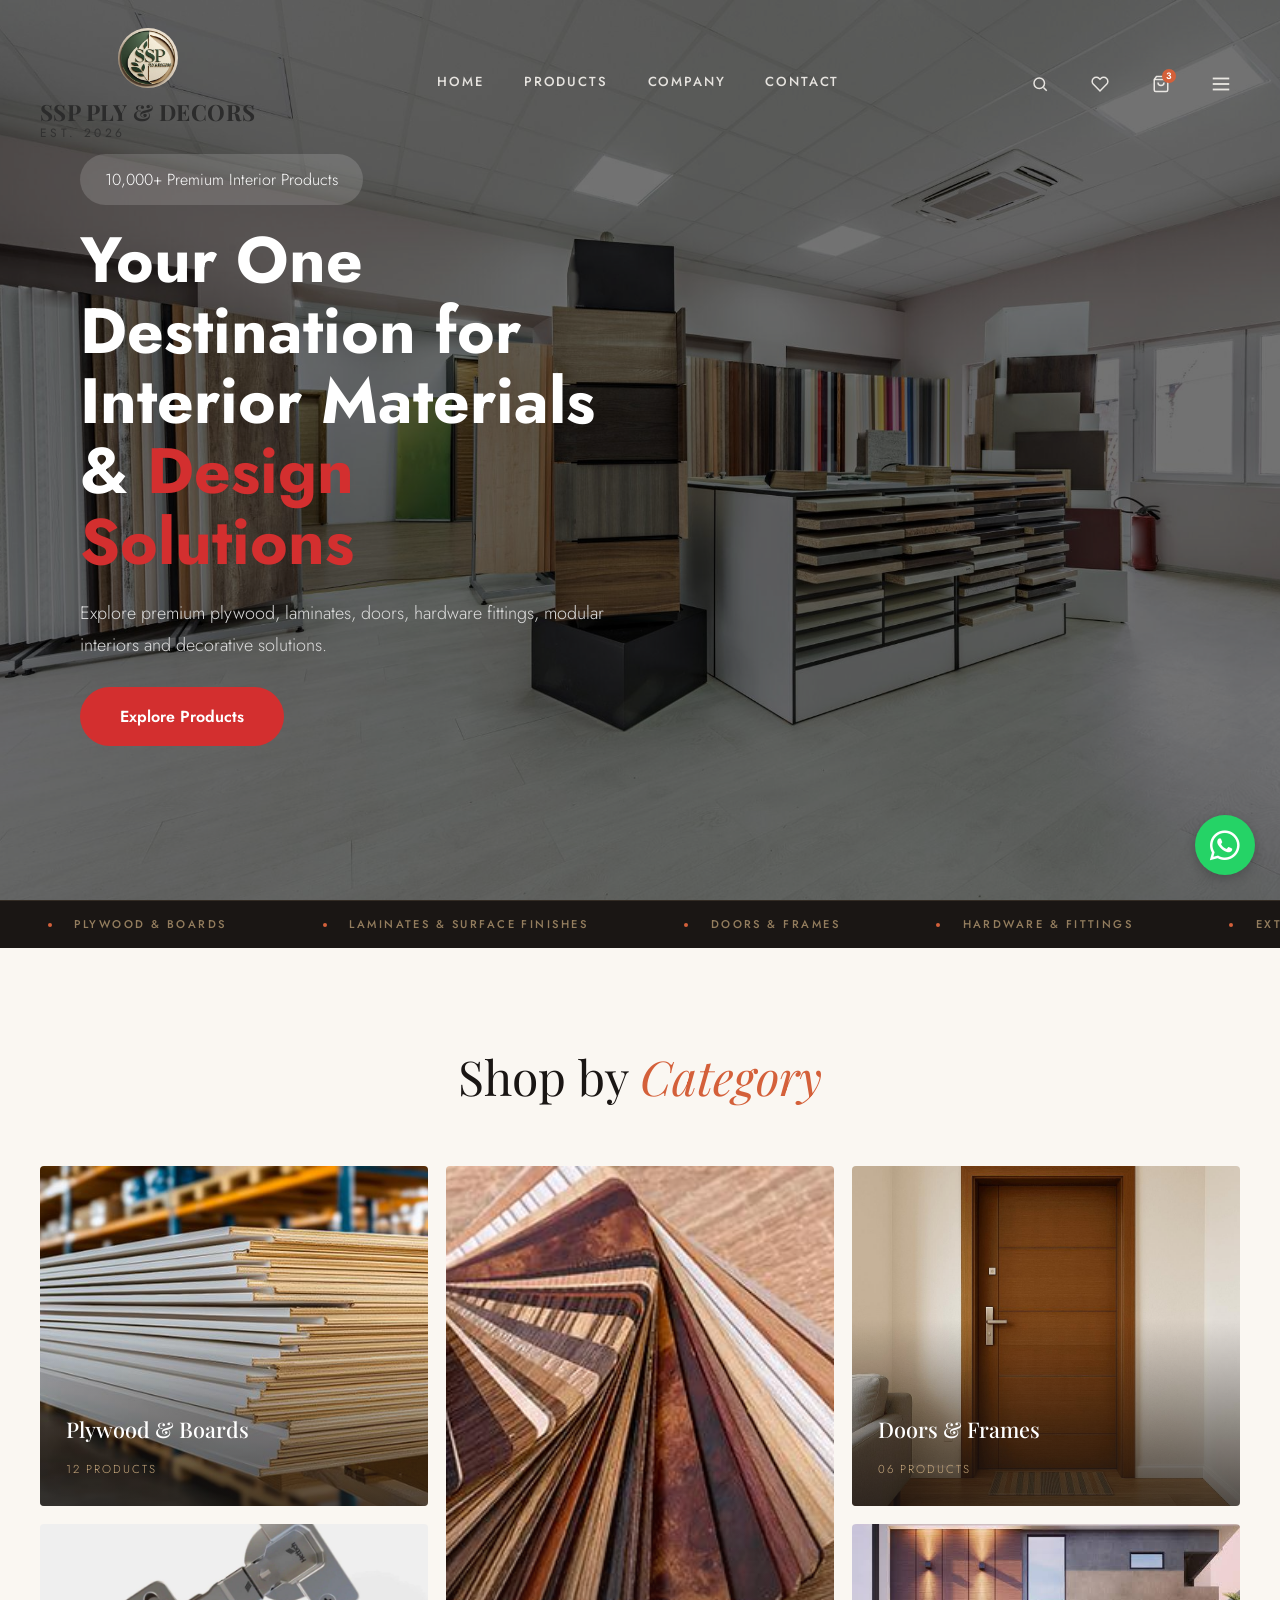
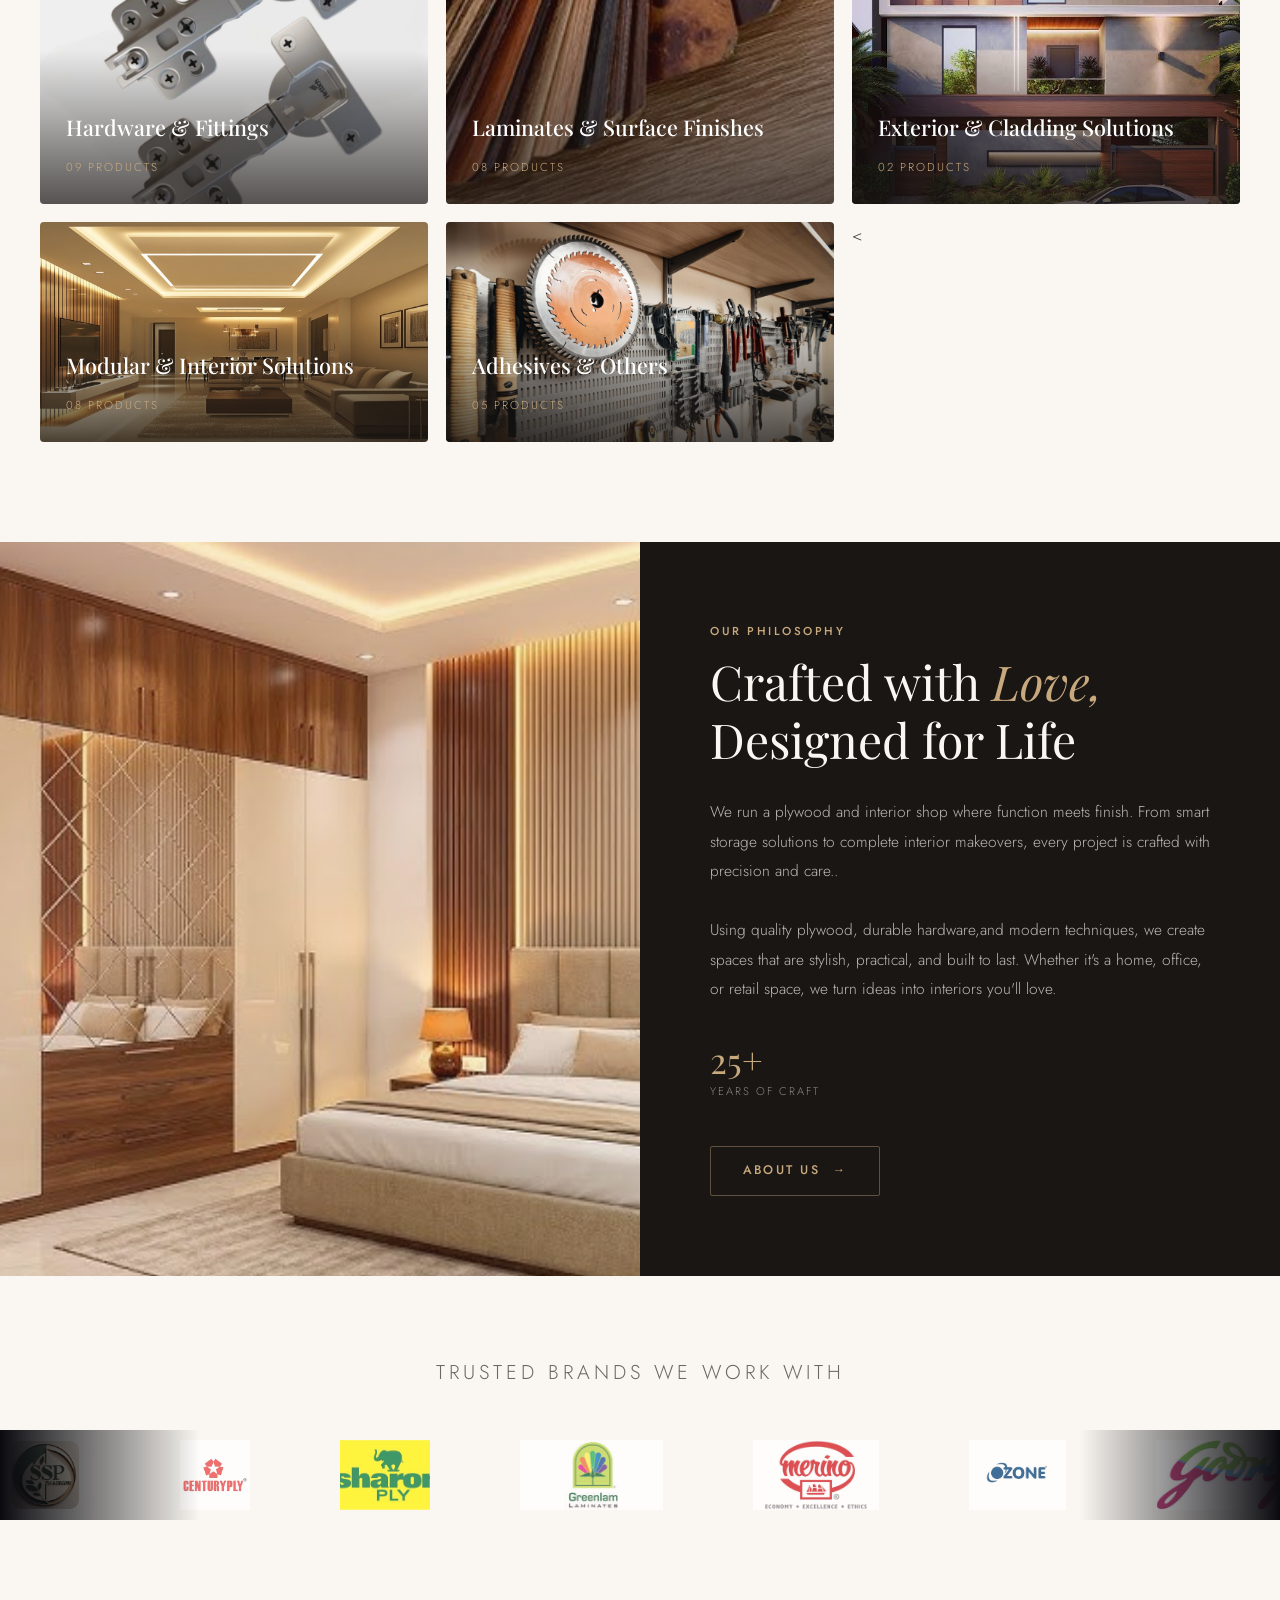
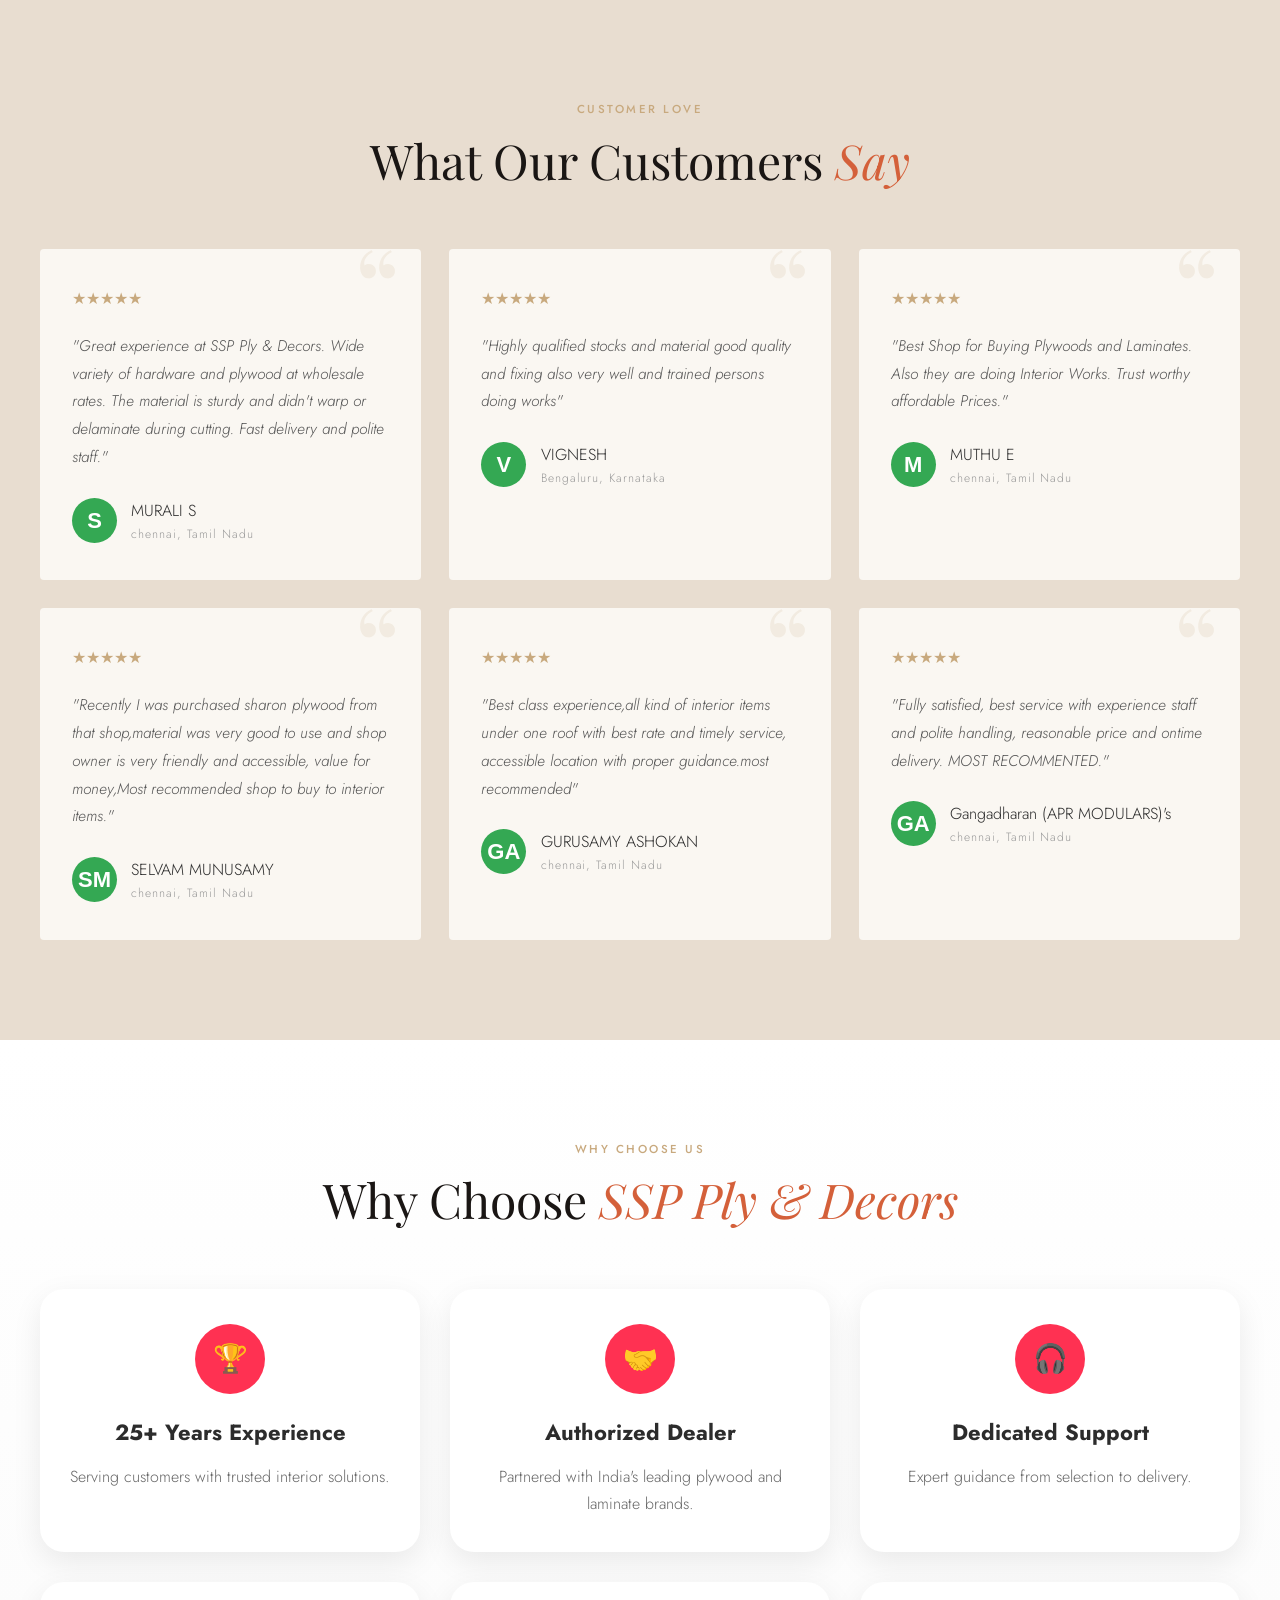
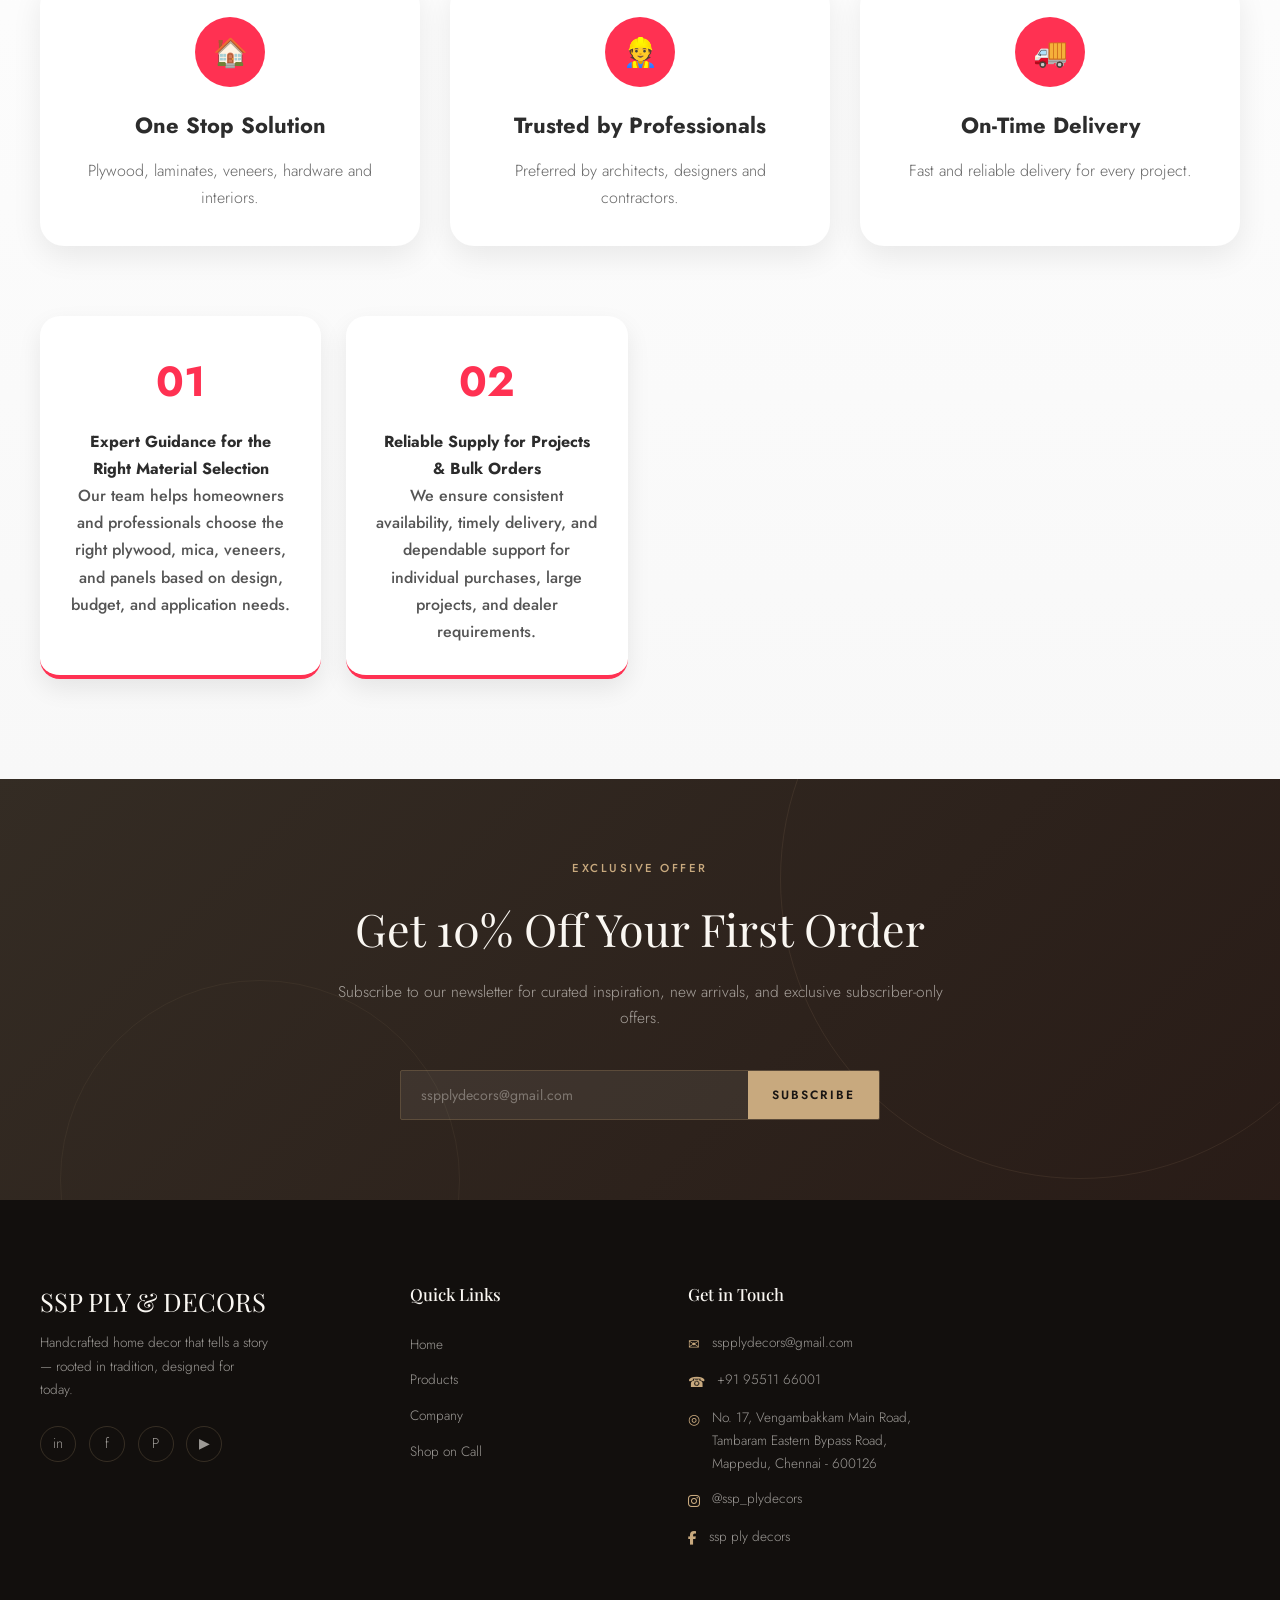
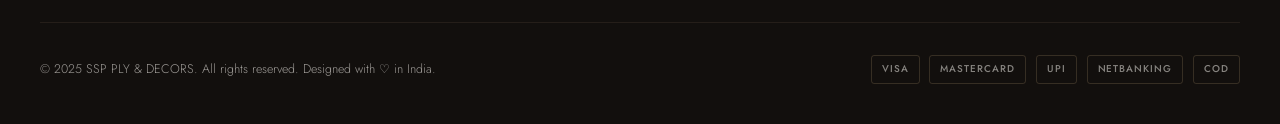
<file: index.html>
<!DOCTYPE html>
<html lang="en">
<head>
<meta charset="UTF-8" />
<meta name="viewport" content="width=device-width, initial-scale=1.0" />
<title>ABC Decor — Elevate Your Living Space</title>
<link rel="preconnect" href="https://fonts.googleapis.com" />
<link rel="preconnect" href="https://fonts.gstatic.com" crossorigin />
<link href="https://fonts.googleapis.com/css2?family=Playfair+Display:ital,wght@0,400;0,500;0,600;0,700;1,400;1,500&family=Jost:wght@300;400;500;600&display=swap" rel="stylesheet" />
<style>

/* ─── CSS VARIABLES ─────────────────────────────── */
:root {
  --gold:    #C8A97E;
  --ivory:   #FAF7F2;
  --text:    #2C2C2C;
  --terra:   #D4603A;
  --beige:   #E8DDD0;
  --beige2:  #F0EAE0;
  --dark:    #1A1614;
  --serif:   'Playfair Display', Georgia, serif;
  --sans:    'Jost', sans-serif;
  --ease:    cubic-bezier(.25,.46,.45,.94);
  --shadow:  0 8px 32px rgba(44,28,16,.10);
  --shadow2: 0 20px 60px rgba(44,28,16,.16);
}

/* ─── RESET ──────────────────────────────────────── */
*, *::before, *::after { box-sizing: border-box; margin: 0; padding: 0; }
html { scroll-behavior: smooth; font-size: 16px; }
body { background: var(--ivory); color: var(--text); font-family: var(--sans); font-weight: 300; line-height: 1.7; overflow-x: hidden; }
img { display: block; width: 100%; height: 100%; object-fit: cover; }
a { text-decoration: none; color: inherit; }
button { border: none; cursor: pointer; font-family: var(--sans); }
ul { list-style: none; }

/* ─── UTILITY ────────────────────────────────────── */
.container { max-width: 1360px; margin: 0 auto; padding: 0 40px; }
.serif { font-family: var(--serif); }
.section-tag { font-size: .72rem; letter-spacing: .22em; text-transform: uppercase; color: var(--gold); font-weight: 500; margin-bottom: .75rem; display: block; }
.section-title { font-family: var(--serif); font-size: clamp(2rem, 4vw, 3rem); font-weight: 400; line-height: 1.2; color: var(--dark); }
.section-title em { font-style: italic; color: var(--terra); }

/* fade-in on scroll */
.reveal { opacity: 0; transform: translateY(28px); transition: opacity .7s var(--ease), transform .7s var(--ease); }
.reveal.visible { opacity: 1; transform: translateY(0); }
.reveal-delay-1 { transition-delay: .1s; }
.reveal-delay-2 { transition-delay: .2s; }
.reveal-delay-3 { transition-delay: .3s; }
.reveal-delay-4 { transition-delay: .4s; }

/* ─── HEADER ─────────────────────────────────────── */
#header {
  position: fixed; top: 0; left: 0; right: 0; z-index: 999;
  transition: background .4s var(--ease), box-shadow .4s var(--ease), padding .3s var(--ease);
  padding: 28px 0;
}
#header.scrolled {
  background: rgba(250,247,242,.97);
  backdrop-filter: blur(12px);
  box-shadow: 0 1px 0 rgba(200,169,126,.18);
  padding: 16px 0;
}
.header-inner {
  display: flex; align-items: center; justify-content: space-between;
}
.logo {
  font-family: var(--serif); font-size: 1.55rem; font-weight: 600;
  letter-spacing: .02em; color: var(--ivory);
  transition: color .4s;
  display: flex; flex-direction: column; line-height: 1;
}
.logo span { font-size: .62rem; letter-spacing: .28em; font-family: var(--sans); font-weight: 400; text-transform: uppercase; opacity: .75; margin-top: 4px; }
#header.scrolled .logo { color: var(--dark); }

nav { display: flex; gap: 2.5rem; }
nav a {
  font-size: .82rem; letter-spacing: .14em; text-transform: uppercase; font-weight: 500;
  color: rgba(250,247,242,.88);
  position: relative; padding-bottom: 3px;
  transition: color .3s;
}
nav a::after {
  content: ''; position: absolute; bottom: 0; left: 0; right: 100%;
  height: 1px; background: var(--gold);
  transition: right .3s var(--ease);
}
nav a:hover { color: var(--gold); }
nav a:hover::after { right: 0; }
#header.scrolled nav a { color: var(--text); }
#header.scrolled nav a:hover { color: var(--terra); }

.header-icons { display: flex; gap: 1.4rem; align-items: center; }
.header-icons button {
  background: none; color: rgba(250,247,242,.88);
  font-size: 1.15rem; width: 38px; height: 38px;
  display: flex; align-items: center; justify-content: center;
  border-radius: 50%; transition: background .3s, color .3s;
  position: relative;
}
.header-icons button:hover { background: rgba(200,169,126,.18); color: var(--gold); }
#header.scrolled .header-icons button { color: var(--text); }
.cart-badge {
  position: absolute; top: 4px; right: 4px;
  width: 14px; height: 14px; border-radius: 50%;
  background: var(--terra); color: #fff;
  font-size: .58rem; font-weight: 600;
  display: flex; align-items: center; justify-content: center;
  font-family: var(--sans);
}
.hamburger { display: none; }


/* ─── HERO ───────────────────────────────────────── */
/* HERO SECTION */
.hero{
    position:relative;
    min-height:100vh;
    background:url('images/hero-banner.jpg') center/cover no-repeat;
    display:flex;
    align-items:center;
}

.hero::before{
    content:'';
    position:absolute;
    inset:0;
    background:rgba(0,0,0,0.55);
}

.hero-content{
    position:relative;
    z-index:2;
    max-width:700px;
    padding:80px;
    color:#fff;
}

.hero-badge{
    display:inline-block;
    background:rgba(255,255,255,0.15);
    padding:12px 25px;
    border-radius:50px;
    margin-bottom:20px;
}

.hero-content h1{
    font-size:64px;
    line-height:1.1;
    margin-bottom:20px;
}

.hero-content p{
    font-size:18px;
    color:#ddd;
    line-height:1.8;
}

.hero-btn{
    display:inline-block;
    margin-top:25px;
    padding:16px 40px;
    background:#d32f2f; /* RED */
    color:#fff;
    text-decoration:none;
    border-radius:50px;
    font-weight:600;
    transition:.3s;
}

.hero-btn:hover{
    background:#b71c1c;
}

.red-text{
    color:#d32f2f;
}

.logo {
  display: flex;
  align-items: center;
  gap: 12px;
  text-decoration: none;
  color: inherit;
}

.logo-img {
  width: 60px;
  height: 60px;
  object-fit: contain;
  border-radius: 50%;
}

.logo-text {
  display: flex;
  flex-direction: column;
  line-height: 1.1;
  font-size: 1.4rem;
  font-weight: 700;
}

.logo-text span {
  font-size: 0.75rem;
  font-weight: 400;
  opacity: 0.8;
  margin-top: 2px;
}

/* ─── MARQUEE ────────────────────────────────────── */
.marquee-strip {
  background: var(--dark); padding: 14px 0; overflow: hidden;
  border-top: 1px solid rgba(200,169,126,.15);
}
.marquee-track {
  display: flex; gap: 0; width: max-content;
  animation: marquee 28s linear infinite;
}
.marquee-track:hover { animation-play-state: paused; }
.marquee-item {
  display: flex; align-items: center; gap: 1.4rem;
  padding: 0 3rem; white-space: nowrap;
  font-size: .7rem; letter-spacing: .22em; text-transform: uppercase;
  color: rgba(200,169,126,.7); font-weight: 500;
}
.marquee-dot { width: 4px; height: 4px; background: var(--terra); border-radius: 50%; flex-shrink: 0; }
@keyframes marquee { from{transform:translateX(0)} to{transform:translateX(-50%)} }

/* ─── CATEGORIES ─────────────────────────────────── */
#categories { padding: 100px 0; }
.section-header { text-align: center; margin-bottom: 60px; }
.category-grid {
  display: grid;
  grid-template-columns: repeat(3, 1fr);
  grid-template-rows: 340px 280px;
  gap: 18px;
}
.cat-card {
  position: relative; overflow: hidden; border-radius: 4px;
  cursor: pointer;
}
.cat-card:nth-child(1) { grid-column: 1; grid-row: 1; }
.cat-card:nth-child(2) { grid-column: 2; grid-row: 1 / 3; }
.cat-card:nth-child(3) { grid-column: 3; grid-row: 1; }
.cat-card:nth-child(4) { grid-column: 1; grid-row: 2; }
.cat-card:nth-child(5) { grid-column: 3; grid-row: 2; }
.cat-card:nth-child(6) {
    grid-column: 1;
    grid-row: 3;
    height: 220px;
}

.cat-card:nth-child(7) {
    grid-column: 2;
    grid-row: 3;
    height: 220px;
}

.cat-img {
  width: 100%; height: 100%;
  transition: transform .7s var(--ease);
}
.cat-card:hover .cat-img { transform: scale(1.07); }
.cat-overlay {
  position: absolute; inset: 0;
  background: linear-gradient(to top, rgba(26,22,20,.72) 0%, transparent 55%);
  transition: background .4s;
}
.cat-card:hover .cat-overlay { background: linear-gradient(to top, rgba(26,22,20,.82) 0%, rgba(26,22,20,.18) 60%); }
.cat-info {
  position: absolute; bottom: 0; left: 0; right: 0;
  padding: 1.8rem 1.6rem; transform: translateY(4px);
  transition: transform .4s var(--ease);
}
.cat-card:hover .cat-info { transform: translateY(0); }
.cat-name {
  font-family: var(--serif); font-size: 1.35rem; font-weight: 500; color: #fff;
  display: block; margin-bottom: .35rem;
}
.cat-count { font-size: .72rem; letter-spacing: .18em; text-transform: uppercase; color: var(--gold); }
.cat-arrow {
  position: absolute; top: 50%; right: 1.5rem;
  transform: translateY(-50%) translateX(8px);
  opacity: 0; transition: opacity .35s, transform .35s var(--ease);
  color: #fff; font-size: 1.2rem;
}
.cat-card:hover .cat-arrow { opacity: 1; transform: translateY(-50%) translateX(0); }

/* cat images using Unsplash */

.cat-card:nth-child(1) .cat-img {
  background: url('images/plywood.jpg') center/cover no-repeat;
}

.cat-card:nth-child(2) .cat-img {
  background: url('images/Laminates.jpg') center/cover no-repeat;
}
.cat-card:nth-child(3) .cat-img {
  background: url('images/Doors & Frames.jpg') center/cover no-repeat;
}
.cat-card:nth-child(4) .cat-img {
  background: url('images/Hardware & Fittings.jpg') center/cover no-repeat;
}
.cat-card:nth-child(5) .cat-img {
  background: url('images/Exterior & Cladding Solutions.jpg') center/cover no-repeat;
}
.cat-card:nth-child(6) .cat-img {
  background: url('images/Modular & Interior Solutions.jpg') center/cover no-repeat;
}
.cat-card:nth-child(7) .cat-img {
  background: url('images/Adhesives & Accessories.jpg') center/cover no-repeat;
}


/* ─── PRODUCTS ───────────────────────────────────── */
#products { padding: 100px 0; background: var(--beige2); }
.product-grid {
  display: grid;
  grid-template-columns: repeat(4, 1fr);
  gap: 28px; margin-top: 60px;
}
.product-card {
  background: var(--ivory); border-radius: 4px; overflow: hidden;
  transition: transform .35s var(--ease), box-shadow .35s var(--ease);
  position: relative;
}
.product-card:hover { transform: translateY(-6px); box-shadow: var(--shadow2); }
.prod-img-wrap {
  position: relative; overflow: hidden;
  aspect-ratio: 4/5;
}
.prod-img {
  width: 100%; height: 100%; object-fit: cover;
  transition: transform .6s var(--ease);
}
.product-card:hover .prod-img { transform: scale(1.05); }
.prod-badge {
  position: absolute; top: 14px; left: 14px;
  background: var(--terra); color: #fff;
  font-size: .62rem; letter-spacing: .15em; text-transform: uppercase;
  padding: 4px 10px; font-weight: 600; border-radius: 2px;
}
.prod-badge.new { background: var(--dark); }
.wishlist-btn {
  position: absolute; top: 14px; right: 14px;
  width: 34px; height: 34px; border-radius: 50%;
  background: rgba(250,247,242,.9); backdrop-filter: blur(4px);
  display: flex; align-items: center; justify-content: center;
  font-size: .95rem; color: var(--text);
  transition: background .25s, color .25s, transform .25s;
  opacity: 0; transform: translateY(-4px);
}
.product-card:hover .wishlist-btn { opacity: 1; transform: translateY(0); }
.wishlist-btn:hover { background: var(--terra); color: #fff; }
.wishlist-btn.active { color: var(--terra); opacity: 1; }
.quick-view {
  position: absolute; bottom: 0; left: 0; right: 0;
  background: rgba(26,22,20,.85); backdrop-filter: blur(4px);
  color: var(--gold); font-size: .72rem; letter-spacing: .18em; text-transform: uppercase;
  font-weight: 500; padding: 13px;
  transform: translateY(100%);
  transition: transform .35s var(--ease);
  text-align: center;
}
.product-card:hover .quick-view { transform: translateY(0); }
.prod-info { padding: 18px 16px 20px; }
.prod-cat { font-size: .65rem; letter-spacing: .2em; text-transform: uppercase; color: var(--gold); margin-bottom: 6px; }
.prod-name { font-family: var(--serif); font-size: 1.05rem; font-weight: 500; line-height: 1.3; margin-bottom: 10px; color: var(--dark); }
.prod-price-row { display: flex; align-items: center; gap: .75rem; margin-bottom: 14px; }
.prod-price { font-size: 1.05rem; font-weight: 500; color: var(--dark); }
.prod-original { font-size: .9rem; color: #999; text-decoration: line-through; }
.prod-rating { display: flex; gap: 2px; margin-bottom: 14px; }
.prod-rating span { color: var(--gold); font-size: .8rem; }
.add-to-cart {
  width: 100%; padding: 10px; background: var(--dark); color: var(--ivory);
  font-size: .72rem; letter-spacing: .18em; text-transform: uppercase; font-weight: 500;
  border-radius: 2px;
  transition: background .3s;
}
.add-to-cart:hover { background: var(--terra); }

/* product images */
.prod-card-1 .prod-img { background: url('https://images.unsplash.com/photo-1586023492125-27b2c045efd7?w=600&q=75') center/cover; }
.prod-card-2 .prod-img { background: url('https://images.unsplash.com/photo-1567538096630-e0c55bd6374c?w=600&q=75') center/cover; }
.prod-card-3 .prod-img { background: url('https://images.unsplash.com/photo-1544457070-4cd773b4d71e?w=600&q=75') center/cover; }
.prod-card-4 .prod-img { background: url('https://images.unsplash.com/photo-1605460375648-278bcbd579a6?w=600&q=75') center/cover; }

/* ─── BRAND STORY ────────────────────────────────── */
#story { padding: 0; }
.story-inner {
  display: grid; grid-template-columns: 1fr 1fr;
  min-height: 580px;
}
.story-img {
  position: relative; overflow: hidden;
}
.story-img-bg {
  width: 100%;
  height: 100%;
  background: url('images/Solo 1.jpg') center/cover no-repeat;
  transform: scale(1.04);
  transition: transform 1s var(--ease);
}
#story.visible .story-img-bg { transform: scale(1); }
.story-img-overlay {
  position: absolute; inset: 0;
  background: linear-gradient(135deg, rgba(212,96,58,.15), rgba(200,169,126,.08));
}
.story-content {
  background: var(--dark); color: var(--ivory);
  padding: 80px 70px;
  display: flex; flex-direction: column; justify-content: center;
}
.story-content .section-tag { color: var(--gold); }
.story-content .section-title { color: var(--ivory); }
.story-content .section-title em { color: var(--gold); }
.story-text { font-size: .97rem; line-height: 1.9; color: rgba(250,247,242,.72); margin: 1.8rem 0 2.4rem; }
.story-stats { display: flex; gap: 2.5rem; margin-bottom: 2.8rem; }
.stat-num { font-family: var(--serif); font-size: 2.2rem; font-weight: 400; color: var(--gold); line-height: 1; }
.stat-label { font-size: .7rem; letter-spacing: .18em; text-transform: uppercase; color: rgba(250,247,242,.5); margin-top: .3rem; }
.btn-story {
  display: inline-flex; align-items: center; gap: .7rem;
  border: 1px solid rgba(200,169,126,.4); color: var(--gold);
  padding: .85rem 2rem; font-size: .78rem;
  letter-spacing: .18em; text-transform: uppercase; font-weight: 500;
  border-radius: 2px; background: transparent;
  transition: background .3s, border-color .3s, gap .3s;
  width: fit-content;
}
.btn-story:hover { background: rgba(200,169,126,.12); border-color: var(--gold); gap: 1.1rem; }


/* ─── TESTIMONIALS ────────────────────────────────── */
#testimonials { padding: 100px 0; background: var(--beige); }
.testi-grid {
  display: grid; grid-template-columns: repeat(3,1fr); gap: 28px; margin-top: 60px;
}
.testi-card {
  background: var(--ivory); border-radius: 4px; padding: 36px 32px;
  position: relative; overflow: hidden;
}
.testi-card::before {
  content: '\201C'; font-family: var(--serif); font-size: 7rem;
  position: absolute; top: -20px; right: 20px;
  color: var(--gold); opacity: .15; line-height: 1;
}
.testi-stars { display: flex; gap: 3px; margin-bottom: 1.2rem; }
.testi-stars span { color: var(--gold); }
.testi-text { font-size: .97rem; line-height: 1.8; color: #555; margin-bottom: 1.6rem; font-style: italic; }
.testi-author { display: flex; align-items: center; gap: .9rem; }
.testi-avatar {
  width: 44px; height: 44px; border-radius: 50%;
  background: var(--beige);
  overflow: hidden; flex-shrink: 0;
}
.testi-av-1,
.testi-av-2,
.testi-av-3{
    width:45px;
    height:45px;
    border-radius:50%;
    background:#34A853; /* Google green */
    color:white;
    display:flex;
    align-items:center;
    justify-content:center;
    font-size:22px;
    font-weight:bold;
    font-family:Arial,sans-serif;
}
i-name { font-weight: 600; font-size: .9rem; color: var(--dark); }
.testi-loc { font-size: .75rem; color: #999; letter-spacing: .08em; }

/* ─── GALLERY ────────────────────────────────────── */
#why-choose{
  padding:100px 0;
  background:linear-gradient(180deg,#fff,#f8f8f8);
}

.features-grid{
  display:grid;
  grid-template-columns:repeat(3,1fr);
  gap:30px;
  margin-top:50px;
}

.feature-card{
  background:#fff;
  border-radius:24px;
  padding:35px 25px;
  text-align:center;
  box-shadow:0 10px 30px rgba(0,0,0,.08);
  transition:.35s;
}

.feature-card:hover{
  transform:translateY(-8px);
}

.feature-icon{
  width:70px;
  height:70px;
  margin:0 auto 20px;
  background:#ff3152;
  color:#fff;
  display:flex;
  align-items:center;
  justify-content:center;
  border-radius:50%;
  font-size:28px;
}

.feature-card h3{
  font-size:22px;
  margin-bottom:12px;
}

.feature-card p{
  color:#666;
  line-height:1.7;
}

.stats-grid{
  display:grid;
  grid-template-columns:repeat(4,1fr);
  gap:25px;
  margin-top:70px;
}

.stat-card{
  background:#fff;
  padding:30px;
  border-radius:20px;
  text-align:center;
  box-shadow:0 10px 25px rgba(0,0,0,.08);
  border-bottom:4px solid #ff3152;
}

.stat-card h3{
  font-size:42px;
  color:#ff3152;
  margin-bottom:10px;
}

.stat-card p{
  color:#555;
  font-weight:500;
}

/* ─── NEWSLETTER ─────────────────────────────────── */
#newsletter {
  padding: 80px 0;
  background: 
    linear-gradient(135deg, rgba(200,169,126,.15) 0%, rgba(212,96,58,.08) 100%),
    var(--dark);
  position: relative; overflow: hidden;
}
#newsletter::before {
  content: ''; position: absolute;
  width: 600px; height: 600px; border-radius: 50%;
  border: 1px solid rgba(200,169,126,.1);
  top: -200px; right: -100px;
}
#newsletter::after {
  content: ''; position: absolute;
  width: 400px; height: 400px; border-radius: 50%;
  border: 1px solid rgba(200,169,126,.07);
  bottom: -180px; left: 60px;
}
.newsletter-inner {
  text-align: center; position: relative; z-index: 1;
  max-width: 620px; margin: 0 auto;
}
.newsletter-inner .section-tag { color: var(--gold); }
.newsletter-title {
  font-family: var(--serif); font-size: clamp(1.8rem, 3.5vw, 2.8rem);
  font-weight: 400; color: var(--ivory); margin-bottom: .75rem;
}
.newsletter-sub { font-size: .97rem; color: rgba(250,247,242,.6); margin-bottom: 2.4rem; }
.newsletter-form {
  display: flex; gap: 0; max-width: 480px; margin: 0 auto;
  border: 1px solid rgba(200,169,126,.3); border-radius: 2px; overflow: hidden;
}
.newsletter-form input {
  flex: 1; background: rgba(250,247,242,.07); border: none; outline: none;
  padding: 14px 20px; color: var(--ivory); font-family: var(--sans); font-size: .88rem;
}
.newsletter-form input::placeholder { color: rgba(250,247,242,.35); }
.newsletter-form button {
  background: var(--gold); color: var(--dark);
  padding: 14px 24px; font-size: .75rem; letter-spacing: .18em;
  text-transform: uppercase; font-weight: 600; white-space: nowrap;
  transition: background .3s;
}
.newsletter-form button:hover { background: var(--terra); color: #fff; }

/* ─── FOOTER ─────────────────────────────────────── */
footer {
  background: #120F0D; color: rgba(250,247,242,.6);
  padding: 80px 0 40px;
}
.footer-grid {
  display: grid; grid-template-columns: 1.4fr 1fr 1fr 1.2fr;
  gap: 50px; margin-bottom: 60px;
}
.footer-logo { font-family: var(--serif); font-size: 1.6rem; color: var(--ivory); margin-bottom: .5rem; }
.footer-tagline { font-size: .85rem; line-height: 1.7; margin-bottom: 1.6rem; max-width: 230px; }
.social-links { display: flex; gap: .8rem; }
.social-link {
  width: 36px; height: 36px; border-radius: 50%;
  border: 1px solid rgba(200,169,126,.2);
  display: flex; align-items: center; justify-content: center;
  font-size: .88rem; color: rgba(250,247,242,.6);
  transition: background .25s, border-color .25s, color .25s;
}
.social-link:hover { background: var(--gold); border-color: var(--gold); color: var(--dark); }
.footer-col h4 {
  font-family: var(--serif); font-size: 1.05rem; color: var(--ivory);
  margin-bottom: 1.4rem; font-weight: 500;
}
.footer-links { display: flex; flex-direction: column; gap: .6rem; }
.footer-links a {
  font-size: .85rem; transition: color .25s; padding: .1rem 0;
}
.footer-links a:hover { color: var(--gold); }
.contact-item { display: flex; align-items: flex-start; gap: .75rem; margin-bottom: .75rem; font-size: .85rem; }
.contact-icon { color: var(--gold); margin-top: .15rem; flex-shrink: 0; }
.footer-bottom {
  border-top: 1px solid rgba(200,169,126,.1);
  padding-top: 32px;
  display: flex; align-items: center; justify-content: space-between;
  flex-wrap: wrap; gap: 1rem;
}
.footer-bottom p { font-size: .78rem; }
.payment-icons { display: flex; gap: .6rem; align-items: center; }
.pay-badge {
  padding: 5px 10px; border: 1px solid rgba(200,169,126,.2);
  border-radius: 3px; font-size: .62rem; letter-spacing: .1em;
  text-transform: uppercase; color: rgba(250,247,242,.5); font-weight: 500;
}
.dropdown {
  position: relative;
  display: inline-block;
}

.dropdown-menu {
  display: none;
  position: absolute;
  top: 100%;
  left: 0;
  background: white;
  min-width: 220px;
  box-shadow: 0 5px 15px rgba(0,0,0,0.1);
  z-index: 999;
}

.dropdown-menu a {
  display: block;
  padding: 12px 15px;
  color: #333;
  text-decoration: none;
}

.dropdown-menu a:hover {
  background: #f5f5f5;
}

.dropdown:hover .dropdown-menu {
  display: block;
}
/* ─── MOBILE NAV ─────────────────────────────────── */
.mobile-nav-overlay {
  position: fixed; inset: 0; z-index: 1000;
  background: rgba(18,15,13,.95); backdrop-filter: blur(8px);
  display: flex; flex-direction: column; align-items: center; justify-content: center;
  gap: 2.2rem;
  opacity: 0; pointer-events: none;
  transition: opacity .35s var(--ease);
}
.mobile-nav-overlay.open { opacity: 1; pointer-events: all; }
.mobile-nav-overlay a {
  font-family: var(--serif); font-size: 2.2rem; color: var(--ivory);
  font-weight: 400; letter-spacing: .02em;
  transition: color .25s;
}
.mobile-nav-overlay a:hover { color: var(--gold); }
.mobile-close {
  position: absolute; top: 28px; right: 28px;
  background: none; color: var(--ivory); font-size: 1.4rem;
  width: 44px; height: 44px; border-radius: 50%;
  border: 1px solid rgba(200,169,126,.2);
  display: flex; align-items: center; justify-content: center;
  transition: background .25s;
}
.mobile-close:hover { background: rgba(200,169,126,.15); }

/* ===== PREMIUM MOBILE OPTIMIZATION ===== */
@media (max-width: 768px) {

  .container{
    padding:0 18px;
  }

  /* Header */
  #header{
    padding:12px 0;
  }

  nav{
    display:none;
  }

  .hamburger{
    display:flex;
  }

  .logo-img{
    width:45px;
    height:45px;
  }

  .logo-text{
    font-size:1rem;
  }

  .logo-text span{
    font-size:.6rem;
  }

  /* Hero */
  .hero{
    min-height:85vh;
  }

  .hero-content{
    padding:20px;
    max-width:100%;
  }

  .hero-content h1{
    font-size:2.2rem;
    line-height:1.2;
  }

  .hero-content p{
    font-size:1rem;
    line-height:1.7;
  }

  .hero-btn{
    padding:14px 28px;
    font-size:.9rem;
  }

  /* Sections */
  #categories,
  #products,
  #testimonials,
  #why-choose,
  #newsletter{
    padding:60px 0;
  }

  .section-header{
    margin-bottom:35px;
  }

  .section-title{
    font-size:2rem;
  }

  /* Categories */
  .category-grid{
    display:grid;
    grid-template-columns:1fr;
    grid-template-rows:auto;
    gap:15px;
  }

  .cat-card,
  .cat-card:nth-child(1),
  .cat-card:nth-child(2),
  .cat-card:nth-child(3),
  .cat-card:nth-child(4),
  .cat-card:nth-child(5),
  .cat-card:nth-child(6),
  .cat-card:nth-child(7){
    grid-column:auto;
    grid-row:auto;
    height:240px;
  }

  /* Products */
  .product-grid{
    grid-template-columns:1fr;
    gap:20px;
    margin-top:35px;
  }

  /* Story */
  .story-inner{
    grid-template-columns:1fr;
  }

  .story-img{
    min-height:320px;
  }

  .story-content{
    padding:40px 22px;
  }

  .story-stats{
    flex-wrap:wrap;
    gap:20px;
  }

  /* Testimonials */
  .testi-grid{
    grid-template-columns:1fr;
    gap:20px;
    margin-top:35px;
  }

  /* Features */
  .features-grid{
    grid-template-columns:1fr;
    gap:20px;
  }

  .stats-grid{
    grid-template-columns:1fr;
    gap:20px;
    margin-top:35px;
  }

  /* Newsletter */
  .newsletter-form{
    flex-direction:column;
  }

  .newsletter-form button{
    width:100%;
  }

  /* Footer */
  .footer-grid{
    grid-template-columns:1fr;
    gap:30px;
  }

  .footer-bottom{
    flex-direction:column;
    text-align:center;
  }

  /* Better spacing */
  .feature-card,
  .stat-card,
  .testi-card{
    padding:22px;
  }
}
.info-item a{
    color:#d32f2f;
    text-decoration:none;
    font-weight:500;
}

.info-item a:hover{
    text-decoration:underline;
}

.whatsapp-float{
    position:fixed;
    bottom:25px;
    right:25px;
    width:60px;
    height:60px;
    background:#25D366;
    border-radius:50%;
    display:flex;
    align-items:center;
    justify-content:center;
    color:#fff;
    font-size:34px;
    text-decoration:none;
    z-index:9999;
    box-shadow:0 4px 12px rgba(0,0,0,.2);
}

.trusted-section{
    padding:80px 0;
    position:relative;
    overflow:hidden;
}

.trusted-title{
    text-align:center;
    color:rgba(12, 10, 10, 0.6);
    letter-spacing:4px;
    text-transform:uppercase;
    font-size:1.25rem;
    margin-bottom:40px;
}

.logo-marquee{
    overflow:hidden;
    position:relative;
}

.logo-track{
    display:flex;
    align-items:center;
    gap:90px;

    width:max-content;

    animation:scrollBrands 30s linear infinite;
}

.logo-track img{

    height:70px;
    width:auto;

    object-fit:contain;

   

    opacity:.75;

    transition:.4s ease;
}

.logo-track img:hover{

    filter:none;

    opacity:1;

    transform:
    scale(1.15)
    translateY(-4px);
}

@keyframes scrollBrands{

    from{
        transform:translateX(0);
    }

    to{
        transform:translateX(-50%);
    }
}
.logo-marquee::before,
.logo-marquee::after{
    content:"";
    position:absolute;
    top:0;
    width:200px;
    height:100%;
    z-index:10;
}

.logo-marquee::before{
    left:0;

    background:
    linear-gradient(
        to right,
        #0b0b0f,
        transparent
    );
}

.logo-marquee::after{
    right:0;

    background:
    linear-gradient(
        to left,
        #0b0b0f,
        transparent
    );
}
.logo-track img:first-child{

    height:90px;

    filter:none;

    opacity:1;

    padding:10px;

    border-radius:20px;

    background:
    rgba(255,255,255,.06);

    backdrop-filter:blur(15px);

    border:
    1px solid rgba(255,255,255,.08);
}

</style>
<!DOCTYPE html>
<html>
<head>
    <link rel="stylesheet"
          href="https://cdnjs.cloudflare.com/ajax/libs/font-awesome/6.5.2/css/all.min.css">
</head>
<body>

<a href="https://wa.me/919551166001"
   class="whatsapp-float"
   target="_blank">
    <i class="fab fa-whatsapp"></i>
</a>

</body>
</html>

<!-- MOBILE NAV OVERLAY -->
<div class="mobile-nav-overlay" id="mobileNav">
  <button class="mobile-close" id="mobileClose">✕</button>
  <a href="index.html">Home</a>
  <a href="products.html">Products</a>
  <a href="company.html">Company</a>
  <a href="contact.html">Shop on Call</a>
</div>

<!-- ─── HEADER ─── -->
<header id="header">
  <div class="container">
    <div class="header-inner">

      <a href="#" class="logo serif">
        <img src="images/ssp-logo.jpg" alt="SSP Ply & Decors Logo" class="logo-img">
        <div class="logo-text">
          SSP PLY & DECORS
          <span>Est. 2026</span>
        </div>
      </a>

      <nav>
        <a href="#">Home</a>
        <a href="products.html">Products</a>
        <a href="company.html">Company</a>
        <a href="contact.html">Contact</a>
      </nav>
      <div class="header-icons">
        <button title="Search">
          <svg width="18" height="18" fill="none" stroke="currentColor" stroke-width="2" viewBox="0 0 24 24"><circle cx="11" cy="11" r="7"/><line x1="21" y1="21" x2="16.65" y2="16.65"/></svg>
        </button>
        <button title="Wishlist">
          <svg width="18" height="18" fill="none" stroke="currentColor" stroke-width="2" viewBox="0 0 24 24"><path d="M20.84 4.61a5.5 5.5 0 0 0-7.78 0L12 5.67l-1.06-1.06a5.5 5.5 0 0 0-7.78 7.78l1.06 1.06L12 21.23l7.78-7.78 1.06-1.06a5.5 5.5 0 0 0 0-7.78z"/></svg>
        </button>
        <button title="Cart" style="position:relative">
          <svg width="18" height="18" fill="none" stroke="currentColor" stroke-width="2" viewBox="0 0 24 24"><path d="M6 2L3 6v14a2 2 0 0 0 2 2h14a2 2 0 0 0 2-2V6l-3-4z"/><line x1="3" y1="6" x2="21" y2="6"/><path d="M16 10a4 4 0 0 1-8 0"/></svg>
          <span class="cart-badge">3</span>
        </button>
        <button class="hamburger" id="hamburger">
          <svg width="22" height="22" fill="none" stroke="currentColor" stroke-width="2" viewBox="0 0 24 24"><line x1="3" y1="6" x2="21" y2="6"/><line x1="3" y1="12" x2="21" y2="12"/><line x1="3" y1="18" x2="21" y2="18"/></svg>
        </button>
      </div>
    </div>
  </div>
</header>

<!-- ─── HERO ─── -->
<section class="hero">
    <div class="hero-content">

        <span class="hero-badge">
            10,000+ Premium Interior Products
        </span>

        <h1>
            Your One Destination for
            Interior Materials &
            <span class="red-text">Design Solutions</span>
        </h1>

        <p>
            Explore premium plywood, laminates,
            doors, hardware fittings, modular interiors
            and decorative solutions.
        </p>

        <a href="products.html" class="hero-btn">
            Explore Products
        </a>

    </div>
</section>

<!-- MARQUEE -->
<div class="marquee-strip">
  <div class="marquee-track">
    <div class="marquee-item"><span class="marquee-dot"></span>Plywood & Boards</div>
    <div class="marquee-item"><span class="marquee-dot"></span>Laminates & Surface Finishes</div>
    <div class="marquee-item"><span class="marquee-dot"></span>Doors & Frames</div>
    <div class="marquee-item"><span class="marquee-dot"></span>Hardware & Fittings</div>
    <div class="marquee-item"><span class="marquee-dot"></span>Exterior & Cladding Solutions</div>
    <div class="marquee-item"><span class="marquee-dot"></span>Modular & Interior Solutions</div>
    <div class="marquee-item"><span class="marquee-dot"></span>Adhesives & Accessories</div>
  </div>
</div>

<!-- ─── CATEGORIES ─── -->
<section id="categories">
  <div class="container">
    <div class="section-header reveal">
      <h2 class="section-title">Shop by <em>Category</em></h2>
    </div>
    <div class="category-grid">
      <a href="plywood.html" class="cat-card plywood-card">
        <div class="cat-img"></div>
        <div class="cat-overlay"></div>
        <div class="cat-info">
          <span class="cat-name">Plywood & Boards</span>
          <span class="cat-count">12 Products</span>
        </div>
        <span class="cat-arrow">→</span>
      </a>
      <a href="Laminates & Surface Finishes.html" class="cat-card Laminates-card">
        <div class="cat-img"></div>
        <div class="cat-overlay"></div>
        <div class="cat-info">
          <span class="cat-name">Laminates & Surface Finishes</span>
          <span class="cat-count">08 Products</span>
        </div>
        <span class="cat-arrow">→</span>
       </a>
      <a href="Doors & Frames.html" class="cat-card laminates-card">
        <div class="cat-img"></div>
        <div class="cat-overlay"></div>
        <div class="cat-info">
          <span class="cat-name">Doors & Frames</span>
          <span class="cat-count">06 Products</span>
        </div>
        <span class="cat-arrow">→</span>
       </a>
      <a href="Hardware & Fittings.html" class="cat-card laminates-card">
        <div class="cat-img"></div>
        <div class="cat-overlay"></div>
        <div class="cat-info">
          <span class="cat-name">Hardware & Fittings</span>
          <span class="cat-count">09 Products</span>
        </div>
        <span class="cat-arrow">→</span>
       </a>
       <a href="Exterior & Cladding Solutions.html" class="cat-card laminates-card">
        <div class="cat-img"></div>
        <div class="cat-overlay"></div>
        <div class="cat-info">
          <span class="cat-name">Exterior & Cladding Solutions</span>
          <span class="cat-count">02 Products</span>
        </div>
        <span class="cat-arrow">→</span>
       </a>
      < <a href="Modular & Interior Solutions.html" class="cat-card laminates-card">
        <div class="cat-img"></div>
        <div class="cat-overlay"></div>
        <div class="cat-info">
          <span class="cat-name">Modular & Interior Solutions</span>
          <span class="cat-count">08 Products</span>
        </div>
        <span class="cat-arrow">→</span>
       </a>
        <a href="Adhesives & Accessories.html" class="cat-card laminates-card">
        <div class="cat-img"></div>
        <div class="cat-overlay"></div>
        <div class="cat-info">
          <span class="cat-name">Adhesives & Others</span>
          <span class="cat-count">05 Products</span>
        </div>
        <span class="cat-arrow">→</span>
      </a>
    </div>
  </div>
</section>

<!-- ─── BRAND STORY ─── -->
<section id="story">
  <div class="story-inner">
    <div class="story-img">
      <div class="story-img-bg"></div>
      <div class="story-img-overlay"></div>
    </div>
    <div class="story-content reveal">
      <span class="section-tag">Our Philosophy</span>
      <h2 class="section-title">Crafted with <em>Love,</em><br/>Designed for Life</h2>
      <p class="story-text">We run a plywood and interior shop where function meets finish. From smart storage solutions to complete interior makeovers, every project is crafted with precision and care..<br/><br/>Using quality plywood, durable hardware,and modern techniques, we create spaces that are stylish, practical, and built to last. Whether it's a home, office, or retail space, we turn ideas into interiors you'll love.</p>
      <div class="story-stats">
        <div>
          <div class="stat-num">25+</div>
          <div class="stat-label">Years of Craft</div>
        </div>
      </div>
     <a href="company.html" class="btn-story" target="_blank">About Us &nbsp;→</a>
    </div>
  </div>
</section>

<section class="trusted-section">

    <div class="trusted-title">
        Trusted Brands We Work With
    </div>

    <div class="logo-marquee">

        <div class="logo-track">

            <img src="images/ssp-logo.png" alt="SSP">
            <img src="images/centuryply.png" alt="CenturyPly">
            <img src="images/sharon.png" alt="Sharon">
            <img src="images/greenlam.png" alt="Greenlam">
            <img src="images/merino.png" alt="Merino">
            <img src="images/ozone.png" alt="Ozone">
            <img src="images/godrej.png" alt="Godrej">
            <img src="images/europa.png" alt="Europa">

            <!-- duplicate for infinite loop -->

            <img src="images/ssp-logo.png" alt="SSP">
            <img src="images/centuryply.png" alt="CenturyPly">
            <img src="images/sharon.png" alt="Sharon">
            <img src="images/greenlam.png" alt="Greenlam">
            <img src="images/merino.png" alt="Merino">
            <img src="images/ozone.png" alt="Ozone">
            <img src="images/godrej.png" alt="Godrej">
            <img src="images/europa.png" alt="Europa">

        </div>

    </div>

</section>


<!-- ─── TESTIMONIALS ─── -->
<section id="testimonials">
  <div class="container">
    <div class="section-header reveal">
      <span class="section-tag">Customer Love</span>
      <h2 class="section-title">What Our Customers <em>Say</em></h2>
    </div>
    <div class="testi-grid">
      <div class="testi-card reveal reveal-delay-1">
        <div class="testi-stars"><span>★★★★★</span></div>
        <p class="testi-text">"Great experience at SSP Ply & Decors. Wide variety of hardware and plywood at wholesale rates. The material is sturdy and didn't warp or delaminate during cutting. Fast delivery and polite staff."</p>
        <div class="testi-author">
          <div class="testi-av-1">S</div>
          <div>
            <p class="testi-name">MURALI S</p>
            <p class="testi-loc">chennai, Tamil Nadu</p>
          </div>
        </div>
      </div>
      <div class="testi-card reveal reveal-delay-2">
        <div class="testi-stars"><span>★★★★★</span></div>
        <p class="testi-text">"Highly qualified stocks and material good quality and fixing also very well and trained persons doing works"</p>
        <div class="testi-author">
          <div class="testi-av-2">V</div>
          <div>
            <p class="testi-name">VIGNESH</p>
            <p class="testi-loc">Bengaluru, Karnataka</p>
          </div>
        </div>
      </div>
      <div class="testi-card reveal reveal-delay-3">
        <div class="testi-stars"><span>★★★★★</span></div>
        <p class="testi-text">"Best Shop for Buying Plywoods and Laminates. Also they are doing Interior Works. Trust worthy affordable Prices."</p>
        <div class="testi-author">
          <div class="testi-av-3">M</div>
          <div>
            <p class="testi-name">MUTHU E</p>
            <p class="testi-loc">chennai, Tamil Nadu</p>
          </div>
        </div>
      </div>
        <div class="testi-card reveal reveal-delay-2">
        <div class="testi-stars"><span>★★★★★</span></div>
        <p class="testi-text">"Recently I was purchased sharon plywood from that shop,material was very good to use and shop owner is very friendly and accessible, value for money,Most recommended shop to buy to interior items."</p>
        <div class="testi-author">
          <div class="testi-av-2">SM</div>
          <div>
            <p class="testi-name">SELVAM MUNUSAMY</p>
            <p class="testi-loc">chennai, Tamil Nadu</p>
          </div>
        </div>
      </div>
       <div class="testi-card reveal reveal-delay-3">
        <div class="testi-stars"><span>★★★★★</span></div>
        <p class="testi-text">"Best class experience,all kind of interior items under one roof with best rate and timely service, accessible location with proper guidance.most recommended"</p>
        <div class="testi-author">
          <div class="testi-av-3">GA</div>
          <div>
            <p class="testi-name">GURUSAMY ASHOKAN</p>
            <p class="testi-loc">chennai, Tamil Nadu</p>
          </div>
        </div>
       </div>
        <div class="testi-card reveal reveal-delay-3">
        <div class="testi-stars"><span>★★★★★</span></div>
        <p class="testi-text">"Fully satisfied, best service with experience staff and polite handling, reasonable price and ontime delivery. MOST RECOMMENTED."</p>
        <div class="testi-author">
          <div class="testi-av-3">GA</div>
          <div>
            <p class="testi-name"> Gangadharan (APR MODULARS)'s</p>
            <p class="testi-loc">chennai, Tamil Nadu</p>
          </div>
        </div>
       </div>
    </div>
  </div>
</section>

<!-- ─── GALLERY ─── -->
<section id="why-choose">
  <div class="container">

    <div class="section-header">
      <span class="section-tag">Why Choose Us</span>
      <h2 class="section-title">
        Why Choose <em>SSP Ply & Decors</em>
      </h2>
    </div>

    <!-- Features -->
    <div class="features-grid">

      <div class="feature-card">
        <div class="feature-icon">🏆</div>
        <h3>25+ Years Experience</h3>
        <p>Serving customers with trusted interior solutions.</p>
      </div>

      <div class="feature-card">
        <div class="feature-icon">🤝</div>
        <h3>Authorized Dealer</h3>
        <p>Partnered with India's leading plywood and laminate brands.</p>
      </div>

      <div class="feature-card">
        <div class="feature-icon">🎧</div>
        <h3>Dedicated Support</h3>
        <p>Expert guidance from selection to delivery.</p>
      </div>

      <div class="feature-card">
        <div class="feature-icon">🏠</div>
        <h3>One Stop Solution</h3>
        <p>Plywood, laminates, veneers, hardware and interiors.</p>
      </div>

      <div class="feature-card">
        <div class="feature-icon">👷</div>
        <h3>Trusted by Professionals</h3>
        <p>Preferred by architects, designers and contractors.</p>
      </div>

      <div class="feature-card">
        <div class="feature-icon">🚚</div>
        <h3>On-Time Delivery</h3>
        <p>Fast and reliable delivery for every project.</p>
      </div>

    </div>

    <!-- Stats -->
    <div class="stats-grid">

  <div class="stat-card">
    <h3>01</h3>
    <h4>Expert Guidance for the Right Material Selection</h4>
    <p>
      Our team helps homeowners and professionals choose the right plywood,
      mica, veneers, and panels based on design, budget, and application needs.
    </p>
  </div>

  <div class="stat-card">
    <h3>02</h3>
    <h4>Reliable Supply for Projects & Bulk Orders</h4>
    <p>
      We ensure consistent availability, timely delivery, and dependable
      support for individual purchases, large projects, and dealer requirements.
    </p>
  </div>

</div>
</section>

<!-- ─── NEWSLETTER ─── -->
<section id="newsletter">
  <div class="container">
    <div class="newsletter-inner reveal">
      <span class="section-tag">Exclusive Offer</span>
      <h2 class="newsletter-title">Get 10% Off Your First Order</h2>
      <p class="newsletter-sub">Subscribe to our newsletter for curated inspiration, new arrivals, and exclusive subscriber-only offers.</p>
      <div class="newsletter-form">
        <input type="email" placeholder="sspplydecors@gmail.com" />
        <button type="button">Subscribe</button>
      </div>
    </div>
  </div>
</section>

<!-- ─── FOOTER ─── -->
<footer>
  <div class="container">
    <div class="footer-grid">
      <div>
        <div class="footer-logo serif">SSP PLY & DECORS</div>
        <p class="footer-tagline">Handcrafted home decor that tells a story — rooted in tradition, designed for today.</p>
        <div class="social-links">
          <a href="https://www.instagram.com/ssp_plydecors" 
   class="social-link" 
   title="Instagram"
   target="_blank">
   in
</a>

<a href="https://www.facebook.com/ssp-ply-decors" 
   class="social-link" 
   title="Facebook"
   target="_blank">
   f
</a>
          <a href="#" class="social-link" title="Pinterest">P</a>
          <a href="#" class="social-link" title="YouTube">▶</a>
        </div>
      </div>
      <div class="footer-col">
        <h4>Quick Links</h4>
        <div class="footer-links">
          <a href="index.html">Home</a>
  <a href="products.html">Products</a>
  <a href="company.html">Company</a>
  <a href="contact.html">Shop on Call</a>
        </div>
      </div>
      <div class="footer-col">
        <h4>Get in Touch</h4>

<div class="contact-item">
  <span class="contact-icon">✉</span>
  <span>sspplydecors@gmail.com</span>
</div>

<div class="contact-item">
  <span class="contact-icon">☎</span>
  <span>+91 95511 66001</span>
</div>

<div class="contact-item">
  <span class="contact-icon">◎</span>
  <span>No. 17, Vengambakkam Main Road, Tambaram Eastern Bypass Road, Mappedu, Chennai - 600126</span>
</div>

<div class="contact-item">
  <span class="contact-icon">
    <i class="fab fa-instagram"></i>
  </span>
  <span>
    <a href="https://www.instagram.com/ssp_plydecors" target="_blank">
      @ssp_plydecors
    </a>
  </span>
</div>

<div class="contact-item">
  <span class="contact-icon">
    <i class="fab fa-facebook-f"></i>
  </span>
  <span>
    <a href="https://www.facebook.com/" target="_blank">
      ssp ply decors
    </a>
  </span>
</div>
      </div>
    </div>
    <div class="footer-bottom">
      <p>© 2025 SSP PLY & DECORS. All rights reserved. Designed with ♡ in India.</p>
      <div class="payment-icons">
        <span class="pay-badge">Visa</span>
        <span class="pay-badge">Mastercard</span>
        <span class="pay-badge">UPI</span>
        <span class="pay-badge">NetBanking</span>
        <span class="pay-badge">COD</span>
      </div>
    </div>
  </div>
</footer>

<script>
// ─── SCROLL HEADER ───────────────────────────────────
const header = document.getElementById('header');
window.addEventListener('scroll', () => {
  header.classList.toggle('scrolled', window.scrollY > 60);
}, { passive: true });

// ─── REVEAL ON SCROLL ────────────────────────────────
const reveals = document.querySelectorAll('.reveal');
const observer = new IntersectionObserver((entries) => {
  entries.forEach(e => { if (e.isIntersecting) { e.target.classList.add('visible'); observer.unobserve(e.target); } });
}, { threshold: 0.12 });
reveals.forEach(el => observer.observe(el));

// ─── MOBILE NAV ──────────────────────────────────────
const mobileNav = document.getElementById('mobileNav');
document.getElementById('hamburger').addEventListener('click', () => mobileNav.classList.add('open'));
document.getElementById('mobileClose').addEventListener('click', () => mobileNav.classList.remove('open'));
mobileNav.querySelectorAll('a').forEach(a => a.addEventListener('click', () => mobileNav.classList.remove('open')));

// ─── ARRIVALS CAROUSEL ───────────────────────────────
const track = document.getElementById('arrivalsTrack');
document.getElementById('scrollLeft').addEventListener('click', () => track.scrollBy({ left: -300, behavior: 'smooth' }));
document.getElementById('scrollRight').addEventListener('click', () => track.scrollBy({ left: 300, behavior: 'smooth' }));

// ─── WISHLIST TOGGLE ─────────────────────────────────
document.querySelectorAll('.wishlist-btn').forEach(btn => {
  btn.addEventListener('click', (e) => {
    e.stopPropagation();
    btn.classList.toggle('active');
    btn.textContent = btn.classList.contains('active') ? '♥' : '♡';
  });
});

// ─── ADD TO CART FEEDBACK ────────────────────────────
document.querySelectorAll('.add-to-cart').forEach(btn => {
  btn.addEventListener('click', () => {
    const orig = btn.textContent;
    btn.textContent = '✓ Added!';
    btn.style.background = 'var(--terra)';
    setTimeout(() => { btn.textContent = orig; btn.style.background = ''; }, 1600);
  });
});

// ─── NEWSLETTER SUBSCRIBE ─────────────────────────────
const newsBtn = document.querySelector('#newsletter button');
const newsInput = document.querySelector('#newsletter input');
newsBtn.addEventListener('click', () => {
  if (!newsInput.value.trim()) { newsInput.focus(); return; }
  newsBtn.textContent = '✓ You\'re In!';
  newsInput.value = '';
  newsBtn.disabled = true;
  setTimeout(() => { newsBtn.textContent = 'Subscribe'; newsBtn.disabled = false; }, 3000);
});
</script>
</body>
</html>
</file>
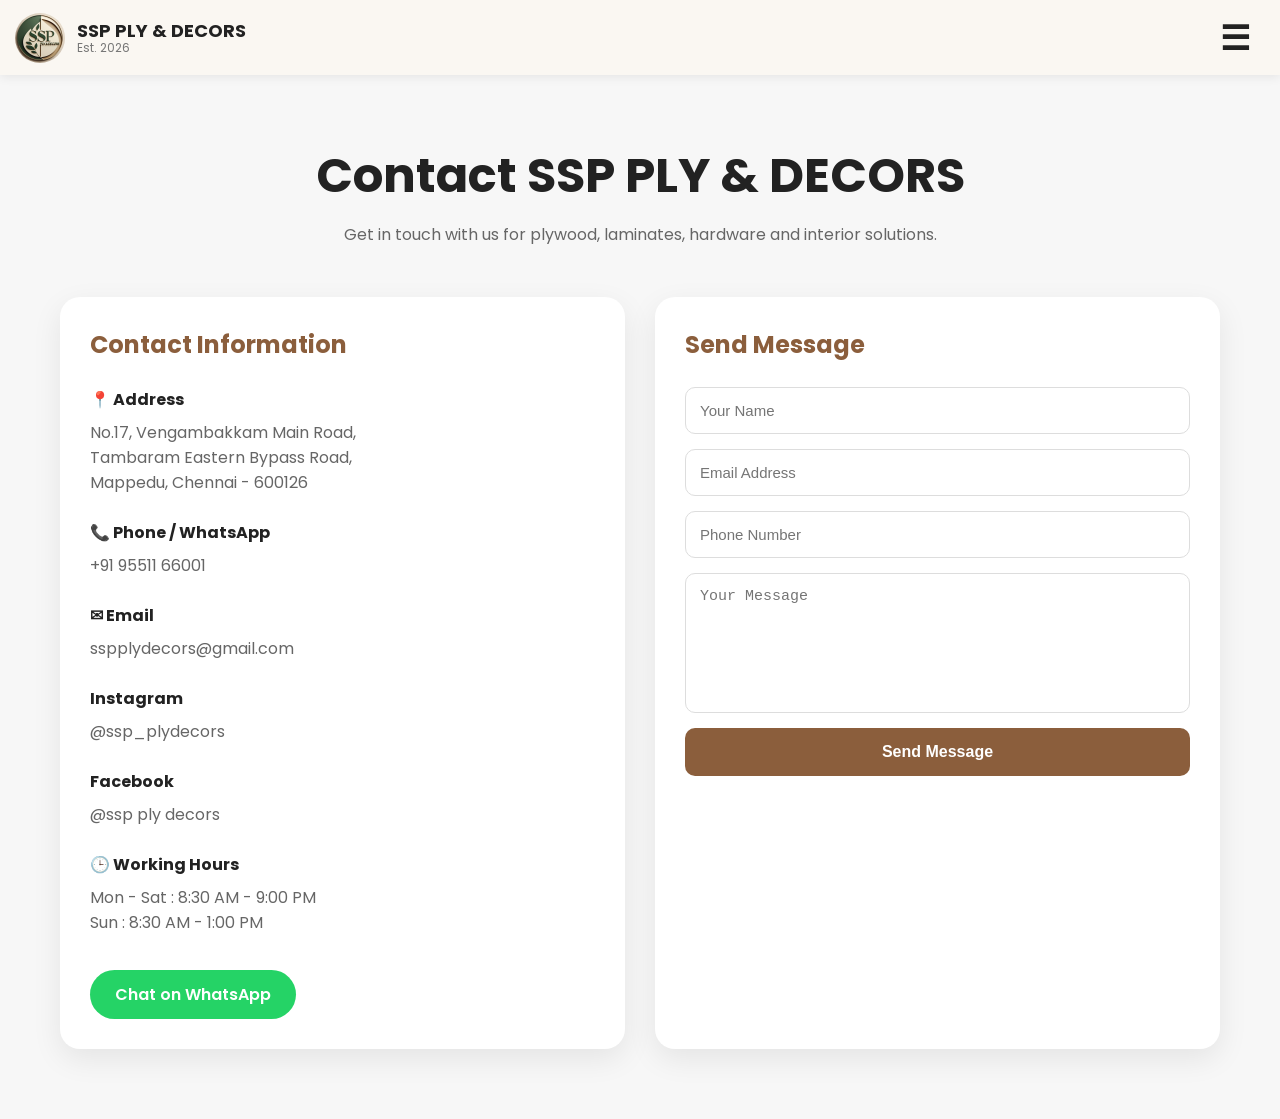
<file: contact.html>
<!DOCTYPE html>
<html lang="en">
<head>
<meta charset="UTF-8">
<meta name="viewport" content="width=device-width, initial-scale=1.0">
<title>Contact Us | SSP PLY & DECORS</title>

<link href="https://fonts.googleapis.com/css2?family=Poppins:wght@300;400;500;600;700&display=swap" rel="stylesheet">

<style>

*{
    margin:0;
    padding:0;
    box-sizing:border-box;
}

body{
    font-family:'Poppins',sans-serif;
    background:#f7f7f7;
    color:#222;
}

/* ================= HEADER ================= */

#header{
    position:fixed;
    top:0;
    left:0;
    width:100%;
    background:#faf7f2;
    box-shadow:0 2px 10px rgba(0,0,0,.08);
    z-index:999;
}

.container{
    max-width:1400px;
    margin:auto;
    padding:0 15px;
}

.header-inner{
    display:flex;
    justify-content:space-between;
    align-items:center;
    height:75px;
}

.logo{
    display:flex;
    align-items:center;
    gap:12px;
    text-decoration:none;
}

.logo-img{
    width:50px;
    height:50px;
    object-fit:cover;
    border-radius:50%;
}

.logo-text{
    display:flex;
    flex-direction:column;
    line-height:1.1;
}

.logo-text strong{
    font-size:18px;
    color:#222;
}

.logo-text span{
    font-size:12px;
    color:#777;
}

.hamburger{
    border:none;
    background:none;
    font-size:34px;
    cursor:pointer;
    color:#222;
}

/* Desktop Menu */

.nav-links{
    display:flex;
    gap:30px;
}

/* Mobile */

@media(max-width:768px){

    .logo-img{
        width:45px;
        height:45px;
    }

    .logo-text strong{
        font-size:15px;
    }

    .logo-text span{
        font-size:10px;
    }

    .hamburger{
        font-size:32px;
    }
}

/* ================= CONTACT ================= */

.contact-section{
    max-width:1200px;
    margin:120px auto 50px;
    padding:20px;
}

.contact-title{
    text-align:center;
    margin-bottom:50px;
}

.contact-title h1{
    font-size:48px;
    margin-bottom:10px;
}

.contact-title p{
    color:#666;
}

.contact-wrapper{
    display:grid;
    grid-template-columns:1fr 1fr;
    gap:30px;
}

.contact-card,
.form-card{
    background:#fff;
    border-radius:20px;
    padding:30px;
    box-shadow:0 10px 30px rgba(0,0,0,.08);
}

.contact-card h2,
.form-card h2{
    margin-bottom:25px;
    color:#8b5e3c;
}

.info{
    margin-bottom:25px;
}

.info h4{
    margin-bottom:8px;
}

.info p,
.info a{
    color:#666;
    text-decoration:none;
}

.whatsapp-btn{
    display:inline-block;
    background:#25D366;
    color:#fff;
    padding:12px 25px;
    border-radius:50px;
    text-decoration:none;
    font-weight:600;
    margin-top:10px;
}

.whatsapp-btn:hover{
    opacity:.9;
}

form{
    display:flex;
    flex-direction:column;
    gap:15px;
}

input,
textarea{
    padding:14px;
    border:1px solid #ddd;
    border-radius:10px;
    font-size:15px;
    outline:none;
}

textarea{
    height:140px;
    resize:none;
}

button{
    background:#8b5e3c;
    color:white;
    border:none;
    padding:15px;
    border-radius:10px;
    cursor:pointer;
    font-size:16px;
    font-weight:600;
}

button:hover{
    background:#6f472c;
}

.map{
    margin-top:40px;
    overflow:hidden;
    border-radius:20px;
    box-shadow:0 10px 30px rgba(0,0,0,.08);
}

.map iframe{
    width:100%;
    height:400px;
    border:0;
}

/* ================= MOBILE ================= */

@media(max-width:768px){

    .logo-text{
        display:none;
    }

    .nav-links{
        display:none;
    }

    .hamburger{
        display:block;
    }

    .contact-wrapper{
        grid-template-columns:1fr;
    }

    .contact-title h1{
        font-size:34px;
    }

    .container{
        padding:0 15px;
    }
}


    /* Hamburger Button */
.hamburger{
    background:none;
    border:none;
    cursor:pointer;
    display:flex;
    align-items:center;
    justify-content:center;
}

/* Mobile Menu */
.mobile-menu{
    position:fixed;
    top:80px;
    right:-100%;
    width:250px;
    height:auto;
    background:#fff;
    box-shadow:0 10px 30px rgba(0,0,0,.15);
    border-radius:15px;
    padding:20px;
    z-index:9999;
    transition:.3s ease;
}

.mobile-menu.active{
    right:15px;
}

.mobile-menu a{
    display:block;
    padding:15px 10px;
    text-decoration:none;
    color:#222;
    font-size:16px;
    font-weight:600;
    border-bottom:1px solid #eee;
}

.mobile-menu a:last-child{
    border-bottom:none;
}

.mobile-menu a:hover{
    color:#c27a45;
}

/* Desktop */
@media(min-width:769px){
    .mobile-menu{
        display:none;
    }
}
    
</style>
</head>
<body>

<header id="header">
    <div class="container">

        <div class="header-inner">

            <a href="index.html" class="logo">

                <img src="images/ssp-logo.jpg" alt="SSP Logo" class="logo-img">

                <div class="logo-text">
                    <strong>SSP PLY & DECORS</strong>
                    <span>Est. 2026</span>
                </div>

            </a>

            <button class="hamburger" id="hamburger">
                ☰
            </button>

        </div>

    </div>
</header>
    
<!-- Mobile Menu -->
<div class="mobile-menu" id="mobileMenu">
    <a href="index.html">Home</a>
    <a href="products.html">Products</a>
    <a href="company.html">Company</a>
    <a href="contact.html">Contact</a>
</div>


<section class="contact-section">

<div class="contact-title">
<h1>Contact SSP PLY & DECORS</h1>
<p>Get in touch with us for plywood, laminates, hardware and interior solutions.</p>
</div>

<div class="contact-wrapper">

<div class="contact-card">

<h2>Contact Information</h2>

<div class="info">
<h4>📍 Address</h4>
<p>No.17, Vengambakkam Main Road,<br>
Tambaram Eastern Bypass Road,<br>
Mappedu, Chennai - 600126</p>
</div>

<div class="info">
<h4>📞 Phone / WhatsApp</h4>
<p>+91 95511 66001</p>
</div>

<div class="info">
<h4>✉ Email</h4>
<p>sspplydecors@gmail.com</p>
</div>

<div class="info">
<h4>Instagram</h4>
<p>
        <a href="https://www.instagram.com/ssp_plydecors" target="_blank">
            @ssp_plydecors
        </a>
    </p>
</div>

<div class="info">
<h4>Facebook</h4>
    <p>
        <a href="https://www.facebook.com/ssp ply decors" target="_blank">
           @ssp ply decors 
        </a>
    </p>
</div>

<div class="info">
<h4>🕒 Working Hours</h4>
<p>Mon - Sat : 8:30 AM - 9:00 PM</p>
<p>Sun : 8:30 AM - 1:00 PM</p>
</div>

<a class="whatsapp-btn"
href="https://wa.me/919551166001"
target="_blank">
Chat on WhatsApp
</a>

</div>

<div class="form-card">

<h2>Send Message</h2>

<form>

<input type="text" placeholder="Your Name">

<input type="email" placeholder="Email Address">

<input type="tel" placeholder="Phone Number">

<textarea placeholder="Your Message"></textarea>

<button type="submit">Send Message</button>

</form>

</div>

</div>


</section>

<script>

const hamburger = document.getElementById("hamburger");
const mobileMenu = document.getElementById("mobileMenu");

hamburger.addEventListener("click", () => {
    mobileMenu.classList.toggle("active");
});

document.addEventListener("click", (e) => {
    if (
        !mobileMenu.contains(e.target) &&
        !hamburger.contains(e.target)
    ) {
        mobileMenu.classList.remove("active");
    }
});
    
</script>
</body>
</html>
</file>
